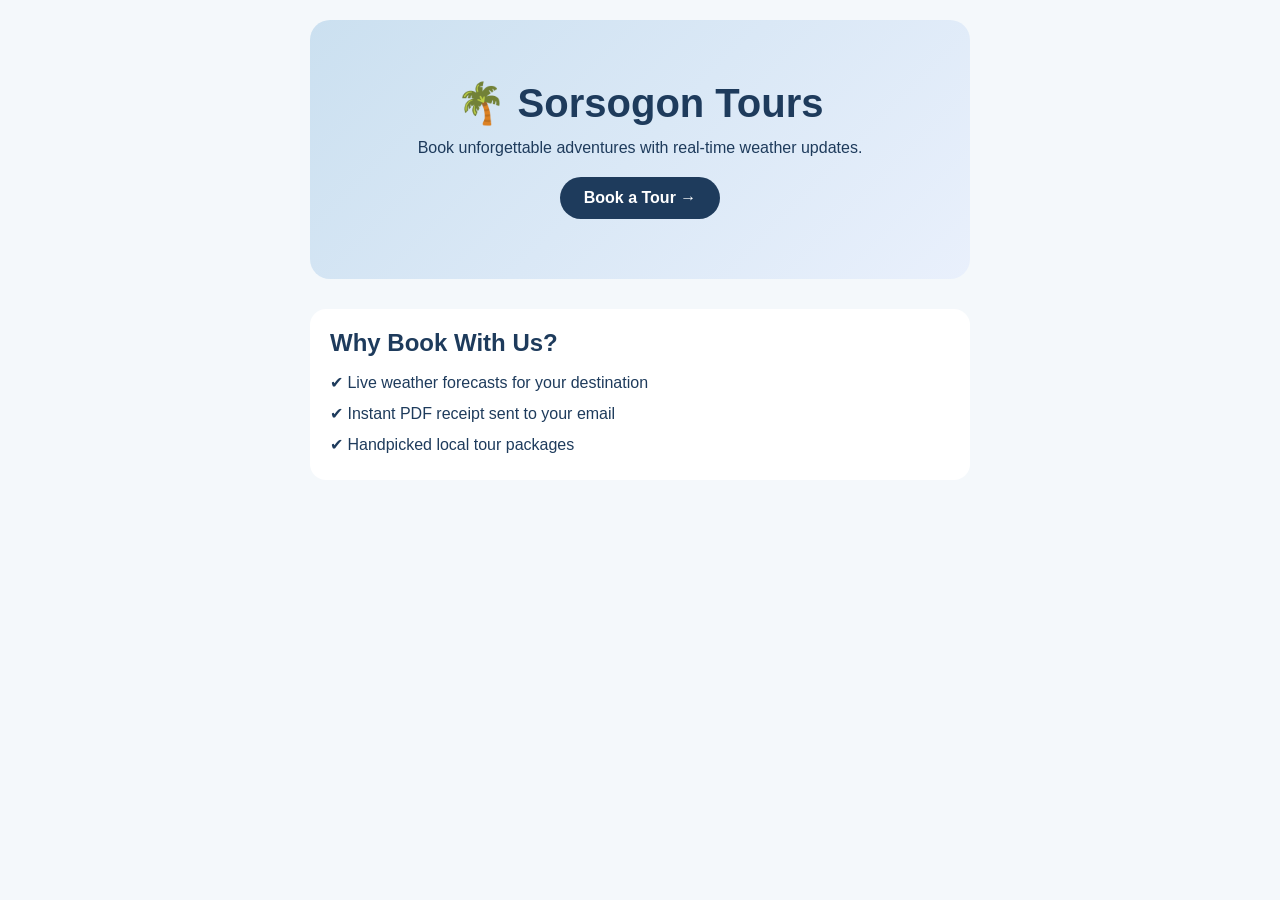
<file: index.html>
<!DOCTYPE html>
<html lang="en">
<head>
  <meta charset="UTF-8" />
  <meta name="viewport" content="width=device-width, initial-scale=1.0"/>
  <title>Sorsogon Tours — Home</title>
  <link rel="stylesheet" href="style.css" />
</head>
<body>
  <header class="hero">
    <h1>🌴 Sorsogon Tours</h1>
    <p>Book unforgettable adventures with real-time weather updates.</p>
    <a href="booking.html" class="btn">Book a Tour →</a>
  </header>
  <section class="info">
    <h2>Why Book With Us?</h2>
    <ul>
      <li>✔ Live weather forecasts for your destination</li>
      <li>✔ Instant PDF receipt sent to your email</li>
      <li>✔ Handpicked local tour packages</li>
    </ul>
  </section>
</body>
</html>
</file>
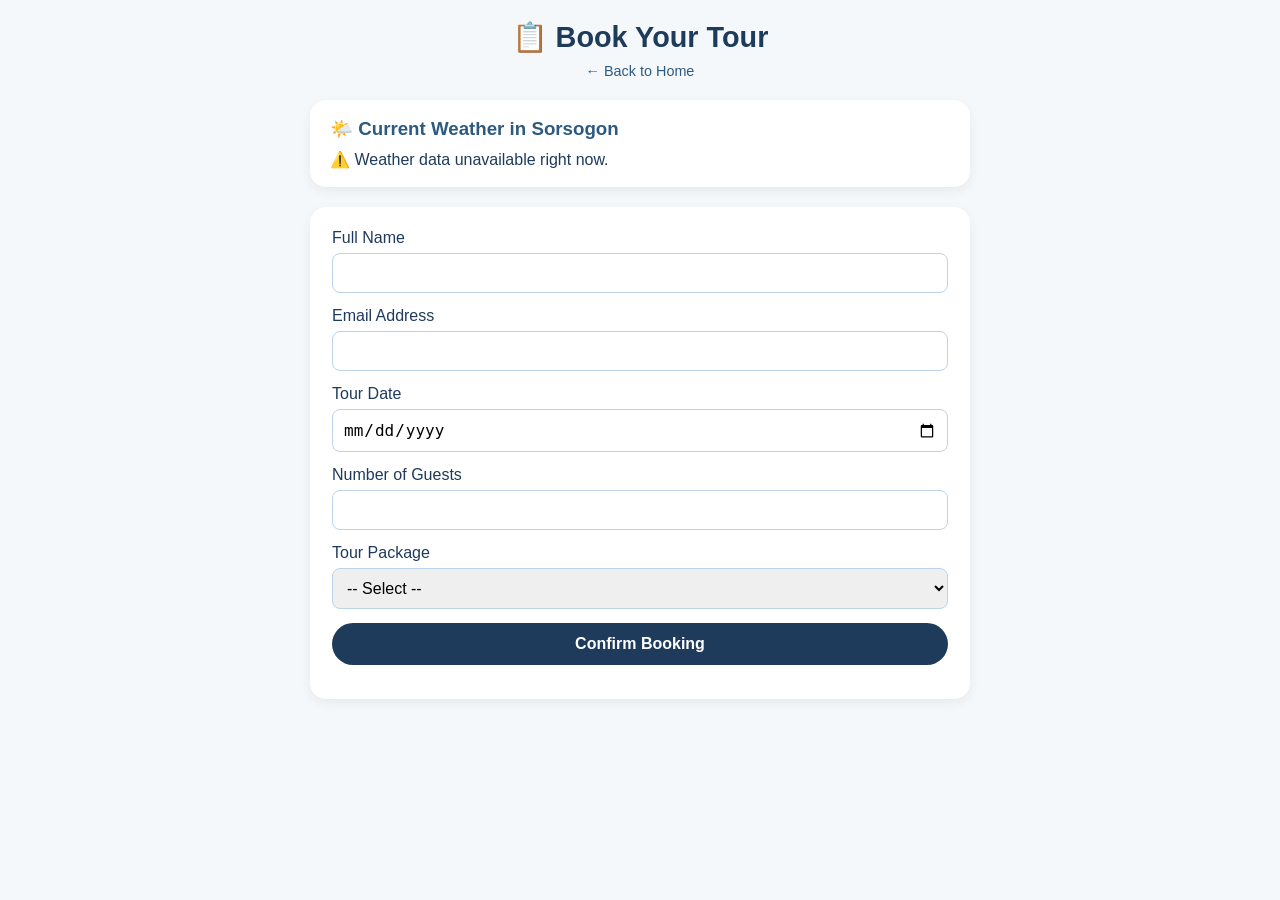
<file: booking.html>
<!DOCTYPE html>
<html lang="en">
<head>
  <meta charset="UTF-8" />
  <meta name="viewport" content="width=device-width, initial-scale=1.0"/>
  <title>Book a Tour — Sorsogon Tours</title>
  <link rel="stylesheet" href="style.css" />
</head>
<body>
  <header>
    <h1>📋 Book Your Tour</h1>
    <a href="index.html" class="back">← Back to Home</a>
  </header>

  <!-- LIVE WEATHER WIDGET -->
  <section class="weather-card">
    <h3>🌤️ Current Weather in Sorsogon</h3>
    <p id="weather-status">Loading weather…</p>
    <div id="weather-details"></div>
  </section>

  <!-- BOOKING FORM -->
  <form id="bookingForm">
    <label>Full Name
      <input type="text" name="name" required />
    </label>
    <label>Email Address
      <input type="email" name="email" required />
    </label>
    <label>Tour Date
      <input type="date" name="date" required />
    </label>
    <label>Number of Guests
      <input type="number" name="guests" min="1" max="20" required />
    </label>
    <label>Tour Package
      <select name="package" required>
        <option value="">-- Select --</option>
        <option value="Whale Shark Watching">Whale Shark Watching</option>
        <option value="Bulusan Volcano Trek">Bulusan Volcano Trek</option>
        <option value="Matnog Island Hopping">Matnog Island Hopping</option>
        <option value="Rizal Beach Day Tour">Rizal Beach Day Tour</option>
      </select>
    </label>
    <button type="submit" id="submitBtn">Confirm Booking</button>
    <p id="form-status"></p>
  </form>

  <script>
    // ============ 1. WEATHER API ============
    const WEATHER_KEY = "9722fe9133614cc392100318262709 "; // 🔑 replace
    const CITY = "Sorsogon";
    const weatherUrl = `https://api.weatherapi.com/v1/current.json?key=${WEATHER_KEY}&q=${CITY}`;

    fetch(weatherUrl)
      .then(res => {
        if (!res.ok) throw new Error("Weather API failed");
        return res.json();
      })
      .then(data => {
        document.getElementById("weather-status").innerText =
          `${data.location.name}, ${data.location.country}`;
        document.getElementById("weather-details").innerHTML = `
          <p>🌡️ <strong>${data.current.temp_c}°C</strong> (feels like ${data.current.feelslike_c}°C)</p>
          <p>💧 Humidity: ${data.current.humidity}% &nbsp;|&nbsp;
             💨 Wind: ${data.current.wind_kph} kph ${data.current.wind_dir}</p>
          <p>☁️ Cloud: ${data.current.cloud}% &nbsp;|&nbsp;
             📊 Pressure: ${data.current.pressure_mb} mb</p>
        `;
      })
      .catch(err => {
        console.error(err);
        document.getElementById("weather-status").innerText =
          "⚠️ Weather data unavailable right now.";
      });

    // ============ 2. FORM → APPS SCRIPT ============
    const APPS_SCRIPT_URL = "https://script.google.com/macros/s/AKfycbzC37fehYEgZE1E0rtDhqXaOLAdyESY6uSVDdoHSaI3b1jS-ztBkgtkAvIYkzcKM6RJ/exec"; // 🔑 paste your /exec URL

    document.getElementById("bookingForm").addEventListener("submit", async (e) => {
      e.preventDefault();
      const form = e.target;
      const status = document.getElementById("form-status");
      const btn = document.getElementById("submitBtn");
      btn.disabled = true;
      status.innerText = "Sending your booking…";

      const formData = {
        name: form.name.value,
        email: form.email.value,
        date: form.date.value,
        guests: form.guests.value,
        package: form.package.value
      };

      try {
        const body = new URLSearchParams(formData).toString();
        const res = await fetch(APPS_SCRIPT_URL, {
          method: "POST",
          headers: { "Content-Type": "application/x-www-form-urlencoded" },
          body: body
        });

        const result = await res.json();
        if (result.success) {
          status.style.color = "green";
          status.innerText = "✅ Booking confirmed! Check your email for the PDF receipt.";
          form.reset();
        } else {
          throw new Error(result.message || "Backend error");
        }
      } catch (err) {
        console.error(err);
        status.style.color = "red";
        status.innerText = "❌ Something went wrong. Please try again.";
      } finally {
        btn.disabled = false;
      }
    });
  </script>
</body>
</html>
</file>
<file: style.css>
* { box-sizing: border-box; margin: 0; padding: 0; }
body {
  font-family: 'Segoe UI', Roboto, sans-serif;
  background: #f4f8fb;
  color: #1e3b5c;
  max-width: 700px;
  margin: 0 auto;
  padding: 20px;
}
header { text-align: center; margin-bottom: 20px; }
h1 { font-size: 1.8rem; margin-bottom: 8px; }
.back { color: #2e5a7f; text-decoration: none; font-size: 0.9rem; }
.hero {
  text-align: center;
  padding: 60px 20px;
  background: linear-gradient(135deg, #cbe0f0, #e9f0fc);
  border-radius: 20px;
  margin-bottom: 30px;
}
.hero h1 { font-size: 2.5rem; }
.hero p { margin: 12px 0 20px; }
.btn {
  display: inline-block;
  background: #1e3b5c;
  color: #fff;
  padding: 12px 24px;
  border-radius: 30px;
  text-decoration: none;
  font-weight: 600;
}
.info { background: #fff; padding: 20px; border-radius: 16px; }
.info ul { list-style: none; margin-top: 10px; }
.info li { padding: 6px 0; }

.weather-card {
  background: #fff;
  padding: 18px 20px;
  border-radius: 16px;
  box-shadow: 0 4px 12px rgba(0,0,0,0.06);
  margin-bottom: 20px;
}
.weather-card h3 { margin-bottom: 10px; color: #2e5a7f; }
#weather-details p { padding: 4px 0; }

form {
  background: #fff;
  padding: 22px;
  border-radius: 16px;
  box-shadow: 0 4px 12px rgba(0,0,0,0.06);
}
label { display: block; margin-bottom: 14px; font-weight: 500; }
input, select {
  width: 100%;
  padding: 10px;
  margin-top: 6px;
  border: 1px solid #bdd3e8;
  border-radius: 8px;
  font-size: 1rem;
}
button {
  width: 100%;
  padding: 12px;
  background: #1e3b5c;
  color: #fff;
  border: none;
  border-radius: 30px;
  font-size: 1rem;
  font-weight: 600;
  cursor: pointer;
}
button:disabled { background: #7a94ab; cursor: not-allowed; }
#form-status { margin-top: 12px; text-align: center; font-weight: 500; }
</file>
